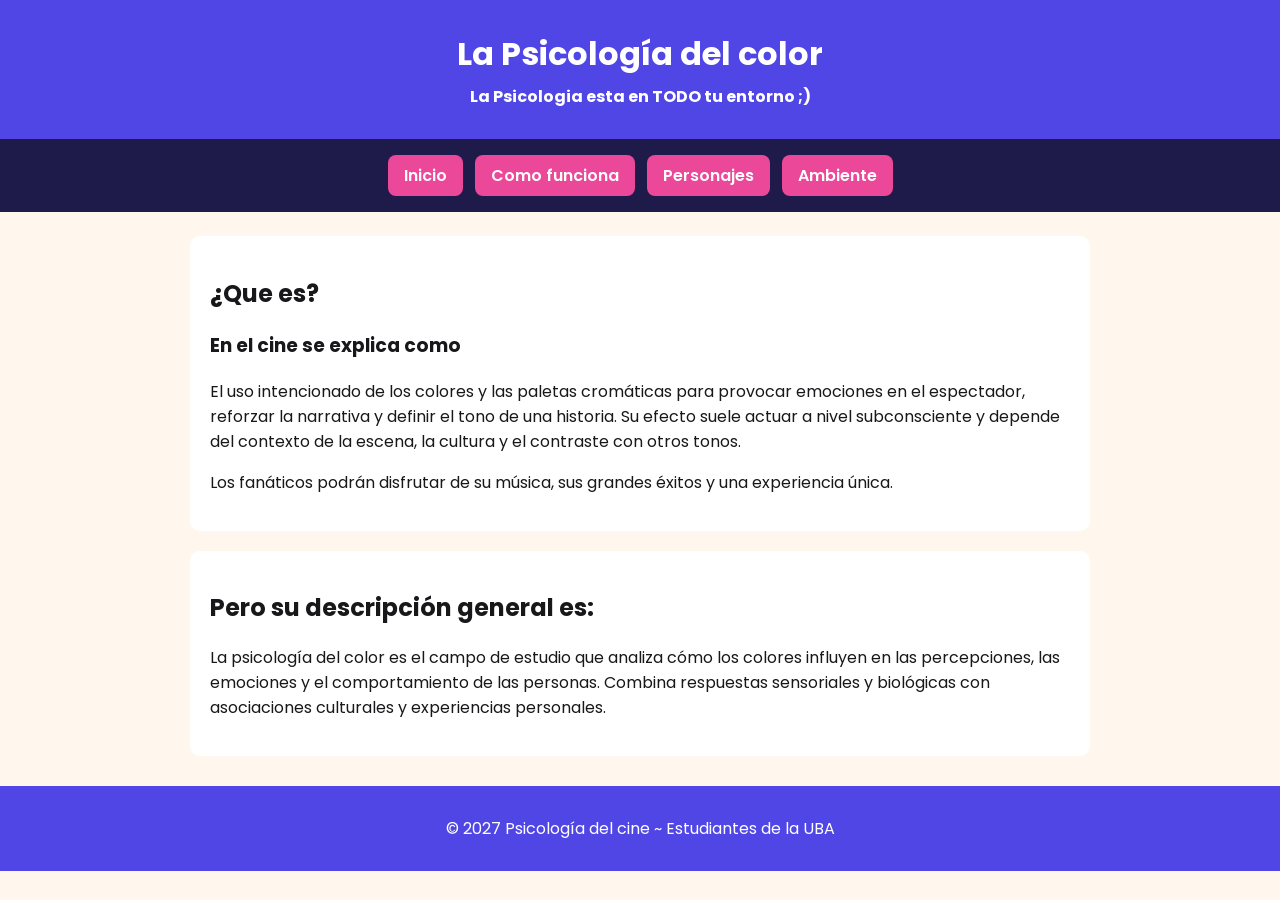
<file: index.html>
<!DOCTYPE html>
<html lang="es">

<head>
<meta charset="UTF-8">
<title>La psicología del color</title>
<link rel="stylesheet" href="style.css">
</head>

<body>

<header>
<h1>La Psicología del color</h1>
<h4>La Psicologia esta en TODO tu entorno ;)</h4>
</header>

<nav>
<a href="index.html">Inicio</a>
<a href="1.html">Como funciona</a>
<a href="2.html">Personajes</a>
<a href="3.html">Ambiente</a>
</nav>

<main>

<section>
<h2>¿Que es?</h2>

<article>
<h3>En el cine se explica como</h3>

<p>
El uso intencionado de los colores y las paletas cromáticas para provocar emociones en el espectador, reforzar la narrativa y definir el tono de una historia. Su efecto suele actuar a nivel subconsciente y depende del contexto de la escena, la cultura y el contraste con otros tonos.
</p>

<p>
Los fanáticos podrán disfrutar de su música,
sus grandes éxitos y una experiencia única.
</p>
</article>
</section>

<section>
<h2>Pero su descripción general es:</h2>

<p>
La psicología del color es el campo de estudio que analiza cómo los colores influyen en las percepciones, las emociones y el comportamiento de las personas. Combina respuestas sensoriales y biológicas con asociaciones culturales y experiencias personales.
</p>
</section>

</main>

<footer>
<p>©️ 2027 Psicología del cine ~ Estudiantes de la UBA</p>
</footer>

</body>
</html>
</file>
<file: style.css>
@import url('https://fonts.googleapis.com/css2?family=Poppins:wght@400;600;700&display=swap');

body {
  font-family: 'Poppins', sans-serif;
  background-color: #fff7ed;
  color: #18181b;
  margin: 0;
  padding: 0;
}

header {
  background-color: #4f46e5;
  color: #ffffff;
  padding: 24px 20px;
  text-align: center;
}

header h1,
header h4,
header p {
  margin: 6px 0;
}

nav {
  background-color: #1e1b4b;
  padding: 12px 20px;
  text-align: center;
}

nav a {
  display: inline-block;
  color: #ffffff;
  background-color: #ec4899;
  text-decoration: none;
  font-weight: 600;
  padding: 8px 16px;
  margin: 4px;
  border-radius: 8px;
}

nav a:hover {
  background-color: #f59e0b;
  color: #18181b;
}

main {
  max-width: 900px;
  margin: 24px auto;
  padding: 0 16px;
}

section {
  background-color: #ffffff;
  padding: 20px;
  margin-bottom: 20px;
  border-radius: 10px;
}

img {
  width: 320px;
  height: 200px;
  object-fit: cover;
  border-radius: 10px;
  margin: 10px 8px 10px 0;
}

footer {
  background-color: #4f46e5;
  color: #ffffff;
  text-align: center;
  padding: 14px;
  margin-top: 30px;
}
</file>
